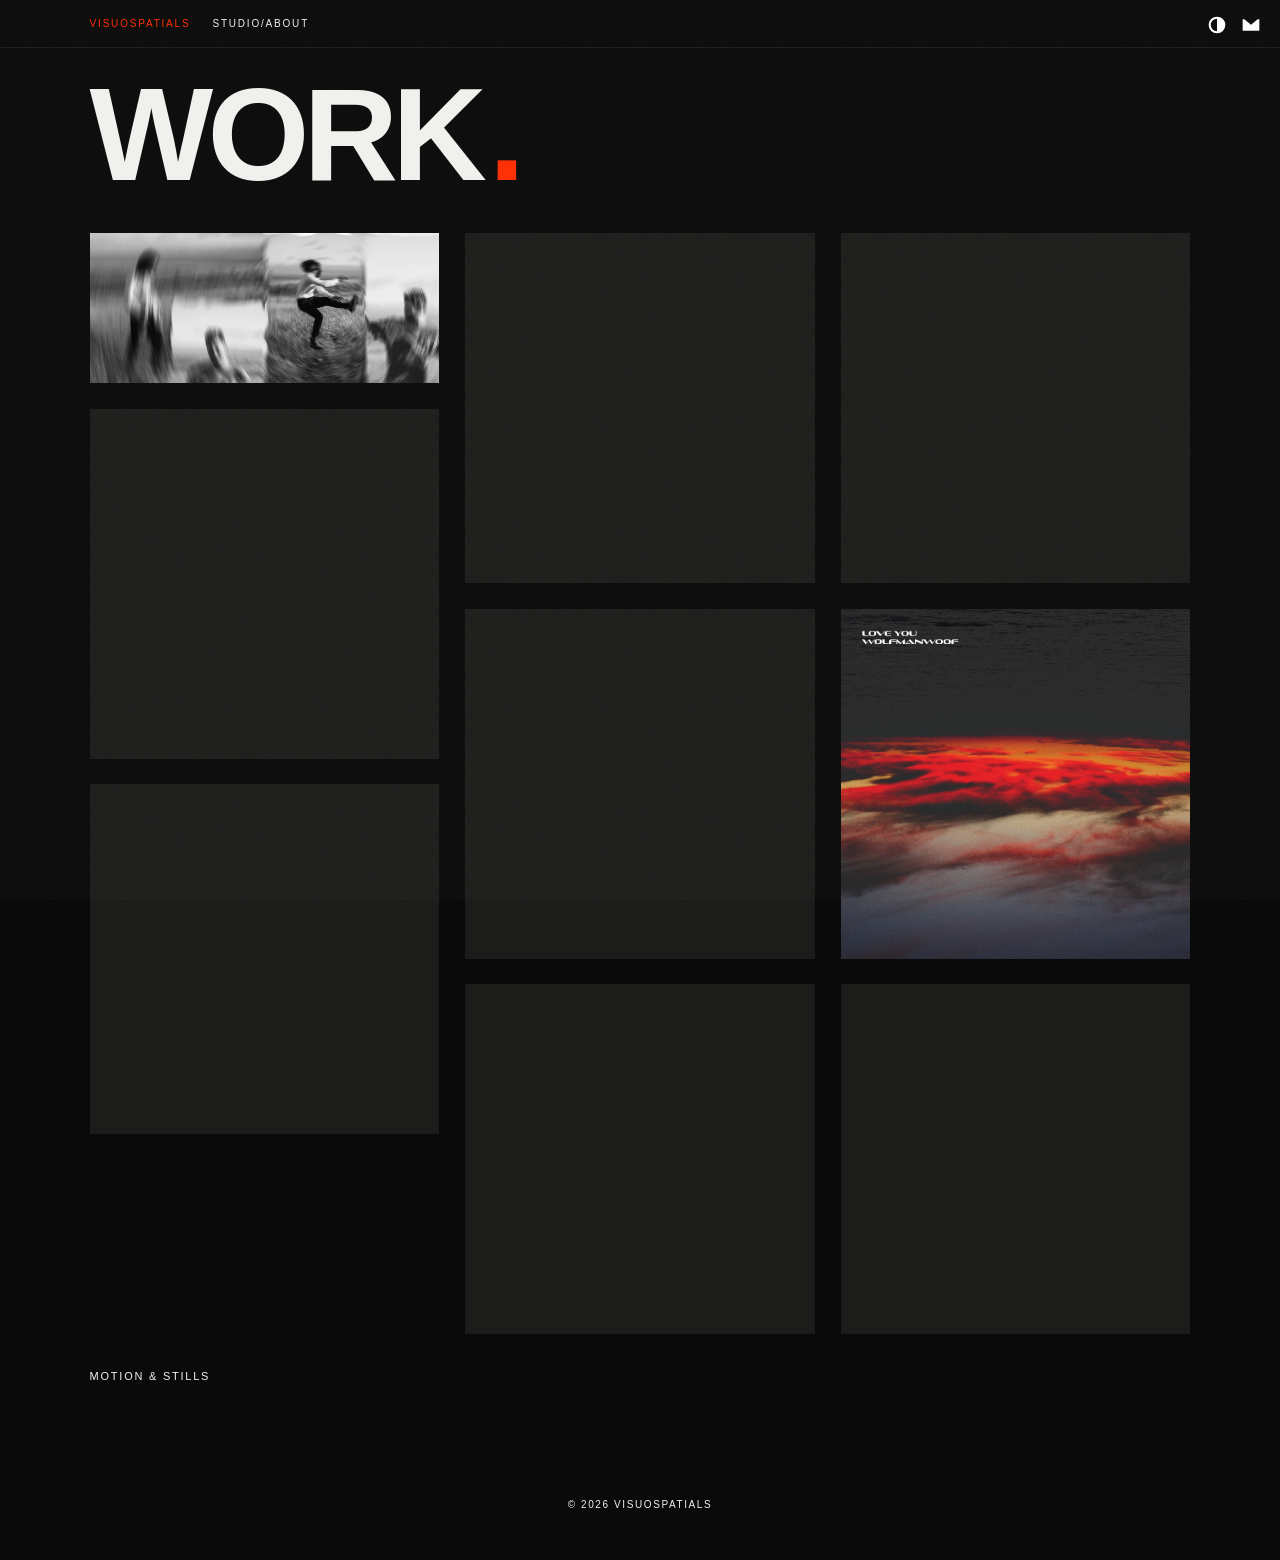
<file: index.html>
<!DOCTYPE html>
<html lang="en">
<head>
    <meta charset="UTF-8">
    <meta name="viewport" content="width=device-width, initial-scale=1.0, viewport-fit=cover">
    <title>Visuospatials</title>
    <link rel="icon" type="image/png" href="/favicon.png">
    <link rel="apple-touch-icon" href="/apple-touch-icon.png">
    <link rel="canonical" href="https://visuospatials.com/">
    <meta name="description" content="Album covers, motion and stills made with and around music. Visuospatials is a design and art practice by Gregor Egan and Hunter Bowersmith.">
    <meta name="theme-color" content="#0a0a0a">
    <meta property="og:title" content="Visuospatials">
    <meta property="og:description" content="Album covers, motion and stills made with and around music. Visuospatials is a design and art practice by Gregor Egan and Hunter Bowersmith.">
    <meta property="og:image" content="https://visuospatials.com/og.jpg">
    <meta property="og:image:width" content="1200">
    <meta property="og:image:height" content="630">
    <meta property="og:image:alt" content="Album covers designed by Visuospatials">
    <meta property="og:type" content="website">
    <meta property="og:url" content="https://visuospatials.com/">
    <meta name="twitter:card" content="summary_large_image">
    <script type="application/ld+json">
    {
     "@context": "https://schema.org",
     "@type": "Organization",
     "name": "Visuospatials",
     "url": "https://visuospatials.com/",
     "description": "Album covers, motion and stills made with and around music. Visuospatials is a design and art practice by Gregor Egan and Hunter Bowersmith.",
     "founder": [
      { "@type": "Person", "name": "Gregor Egan", "url": "https://gregoregan.com/", "affiliation": { "@type": "Organization", "name": "Audiospatials", "url": "https://audiospatials.com/" } },
      { "@type": "Person", "name": "Hunter Bowersmith", "affiliation": { "@type": "Organization", "name": "Audiospatials", "url": "https://audiospatials.com/" } }
     ]
    }
    </script>
    <link rel="stylesheet" href="/base.css">
    <link rel="stylesheet" href="/theme.css">
    <script src="/theme.js"></script>
    <link rel="stylesheet" href="/pages.css">
    <style>
        /* no back and home marks here, so the bar's links start in line with the work */
        @media (min-width: 761px) { .home .exit { padding-left: max(clamp(20px, 7vw, 110px), (100% - 1180px) / 2); } }
        .grid { margin-top: clamp(24px, 5vh, 54px); }

        .tag { margin-top: clamp(22px, 4vh, 44px); }

        .grid { columns: 3; column-gap: clamp(14px, 2vw, 28px); }
        @media (max-width: 1000px) { .grid { columns: 2; } }
        @media (max-width: 620px)  { .grid { columns: 1; } }

        .piece { break-inside: avoid; margin: 0 0 clamp(14px, 2vw, 28px);
                 display: block; text-decoration: none; color: inherit;
                 background: none; border: 0; padding: 0; width: 100%;
                 text-align: left; font: inherit; cursor: pointer; }
        .piece .shot { position: relative; overflow: hidden; background: var(--rule); }
        .piece img, .piece video { display: block; width: 100%; height: auto;
                                   transition: opacity 0.4s, transform 0.6s cubic-bezier(0.16, 1, 0.3, 1); }
        .piece:focus-visible img, .piece:focus-visible video { transform: scale(1.02); }
        @media (hover: hover) { .piece:hover img, .piece:hover video { transform: scale(1.02); } }

        .cap { display: flex; gap: 12px; align-items: baseline;
               padding: 9px 1px 0; line-height: 1.5; }
        .cap .t { font-size: 12px; letter-spacing: 0.04em; color: var(--fg); }
        .cap .m { font-size: 11px; letter-spacing: 0.14em; text-transform: uppercase;
                  color: var(--dim); margin-left: auto; text-align: right; }

        .empty { max-width: 46ch; line-height: 2; }
        .empty a { color: var(--fg); text-decoration: none; border-bottom: 1px solid var(--faint);
                   transition: border-color 0.2s; }
        @media (hover: hover) { .empty a:hover { border-color: var(--sig); } }

        /* Viewer */
        .viewer { position: fixed; inset: 0; z-index: 400; background: var(--veil);
                  display: none; align-items: center; justify-content: center;
                  padding: clamp(40px, 7vh, 80px) clamp(16px, 5vw, 80px); }
        .viewer.on { display: flex; }
        .viewer figure { max-width: 100%; max-height: 100%; display: flex;
                         flex-direction: column; align-items: center; gap: 14px; }
        .viewer img, .viewer video { max-width: 100%; max-height: 78vh;
                                     width: auto; height: auto; display: block; }
        .viewer figcaption[hidden] { display: none; }
        .viewer figcaption { display: flex; gap: 18px; align-items: baseline; flex-wrap: wrap;
                             justify-content: center; }
        .viewer .count { position: fixed; left: 50%; bottom: 20px; transform: translateX(-50%); }
        .viewer .nav { position: fixed; top: 50%; transform: translateY(-50%);
                       appearance: none; background: none; border: 0; cursor: pointer;
                       color: var(--fg); padding: 20px 14px; opacity: 0.45;
                       transition: opacity 0.2s; }
        @media (hover: hover) { .viewer .nav:hover { opacity: 1; } }
        .viewer .nav svg { width: 22px; height: 22px; fill: currentColor; }
        .viewer .prev { left: clamp(2px, 1.5vw, 24px); }
        .viewer .next { right: clamp(2px, 1.5vw, 24px); }
        .viewer .shut { position: fixed; top: 13px; right: max(15px, env(safe-area-inset-right, 0px)); z-index: 410;
                        appearance: none; background: none; border: 0; cursor: pointer;
                        color: var(--fg); padding: 8px; }
        .viewer .shut svg { width: 20px; height: 20px; fill: currentColor; }
        @media (max-width: 620px) { .viewer .nav { display: none; } }
    </style>
</head>
<body class="home">
<div class="corner">
<a class="mailmark" href="mailto:gregor.art@pm.me?subject=Visuospatials" aria-label="Email">
<svg viewBox="0 0 24 24" aria-hidden="true"><path d="M2 5H4L12 11.6 20 5H22V19H2Z"/></svg>
</a>
</div>
<div class="wrap">
    <h1 data-arrive>Work<em>.</em></h1>

    <div class="grid" id="grid"></div>

    <p class="tag label">Motion &amp; stills</p>
</div>

    <div class="viewer" id="viewer" role="dialog" aria-modal="true" aria-label="Viewer">
        <button class="shut" type="button" aria-label="Close"><svg viewBox="0 0 24 24" aria-hidden="true"><path d="M4.6 6 6 4.6 19.4 18 18 19.4ZM18 4.6 19.4 6 6 19.4 4.6 18Z"/></svg></button>
        <button class="nav prev" type="button" aria-label="Previous"><svg viewBox="0 0 24 24" aria-hidden="true"><path d="M16 4 6 12 16 20Z"/></svg></button>
        <figure><div class="slot"></div><figcaption><span class="t"></span><span class="m label"></span></figcaption></figure>
        <button class="nav next" type="button" aria-label="Next"><svg viewBox="0 0 24 24" aria-hidden="true"><path d="M8 4 18 12 8 20Z"/></svg></button>
        <p class="count label"></p>
    </div>

<nav class="exit">
    <span class="here">Visuospatials</span><a href="/studio">Studio/About</a>
    <span class="spacer"></span>
    <span class="copy">&copy; <span data-yr>2026</span> Visuospatials</span>
</nav>
<script src="/pieces/pieces.js"></script>
<script src="/geo.js"></script>
<script src="/nav.js"></script>
<script src="/menu.js"></script>
<script>
if (location.pathname.endsWith('.html')) history.replaceState(history.state, '', '/' + location.search + location.hash);
</script>
<script>
const grid = document.getElementById('grid');
const viewer = document.getElementById('viewer');
const slot = viewer.querySelector('.slot');
const capT = viewer.querySelector('figcaption .t');
const capM = viewer.querySelector('figcaption .m');
const count = viewer.querySelector('.count');
// Titles and credits under the art. Off for now; the text in pieces.js is kept.
const CAPTIONS = false;
viewer.querySelector('figcaption').hidden = !CAPTIONS;
const isVideo = p => /\.(mp4|webm|mov)$/i.test(p.src);
// Files named in pieces.js live beside it in /pieces/.
const inPieces = f => /^(\/|https?:)/.test(f) ? f : '/pieces/' + f;
let at = 0;
let opener = null;

function media(p, big) {
    if (isVideo(p)) {
        const v = document.createElement('video');
        v.src = inPieces(p.src);
        v.muted = true;
        v.loop = true;
        v.playsInline = true;
        v.autoplay = !big;
        v.controls = !!big;
        if (p.poster) v.poster = inPieces(p.poster);
        if (p.w && p.h) { v.width = p.w; v.height = p.h; }
        return v;
    }
    const i = document.createElement('img');
    i.src = inPieces(p.src);
    i.alt = p.title || '';
    i.loading = 'lazy';
    i.decoding = 'async';
    if (p.w && p.h) { i.width = p.w; i.height = p.h; }
    return i;
}

function build() {
    if (!PIECES.length) {
        grid.className = 'empty label';
        grid.innerHTML = 'Nothing is up here yet. Everything so far lives on ' +
            '<a href="https://instagram.com/visuospatials" rel="me noopener" target="_blank">instagram</a>, ' +
            'and it moves over here as it is finished.';
        return;
    }
    PIECES.forEach((p, n) => {
        const el = document.createElement(p.link ? 'a' : 'button');
        el.className = 'piece';
        if (p.link) { el.href = p.link; el.rel = 'noopener'; el.target = '_blank'; }
        else { el.type = 'button'; el.addEventListener('click', () => open(n)); }

        const shot = document.createElement('div');
        shot.className = 'shot';
        shot.appendChild(media(p, false));

        const cap = document.createElement('div');
        cap.className = 'cap';
        cap.innerHTML = '<span class="t"></span><span class="m"></span>';
        cap.querySelector('.t').textContent = p.title || '';
        cap.querySelector('.m').textContent = p.meta || '';

        el.append(shot);
        if (CAPTIONS) el.append(cap);
        grid.appendChild(el);
    });
}

function open(n) {
    if (!viewer.classList.contains('on')) opener = document.activeElement;
    at = (n + PIECES.length) % PIECES.length;
    const p = PIECES[at];
    slot.replaceChildren(media(p, true));
    capT.textContent = p.title || '';
    capM.textContent = p.meta || '';
    count.textContent = String(at + 1).padStart(2, '0') + ' / ' + String(PIECES.length).padStart(2, '0');
    viewer.classList.add('on');
    viewer.querySelector('.shut').focus();
    // One entry per visit to the viewer, so a phone's back gesture closes it.
    if (!(history.state && history.state.viewer)) history.pushState({ viewer: true }, '');
}
function closeViewer() {
    viewer.classList.remove('on');
    slot.replaceChildren();
    if (opener && opener.focus) opener.focus();
}
function shut() {
    if (!viewer.classList.contains('on')) return;
    closeViewer();
    if (history.state && history.state.viewer) history.back();
}
addEventListener('popstate', () => { if (viewer.classList.contains('on')) closeViewer(); });
if (history.state && history.state.viewer) history.replaceState(null, '');

viewer.querySelector('.shut').addEventListener('click', shut);
viewer.querySelector('.prev').addEventListener('click', () => open(at - 1));
viewer.querySelector('.next').addEventListener('click', () => open(at + 1));
viewer.addEventListener('click', e => { if (e.target === viewer) shut(); });

document.addEventListener('keydown', e => {
    if (!viewer.classList.contains('on')) return;
    if (e.key === 'Escape') shut();
    if (e.key === 'ArrowLeft') open(at - 1);
    if (e.key === 'ArrowRight') open(at + 1);
});

build();
</script>
<script>document.querySelectorAll("[data-yr]").forEach(function(e){e.textContent=new Date().getFullYear()})</script>
</body>
</html>
</file>
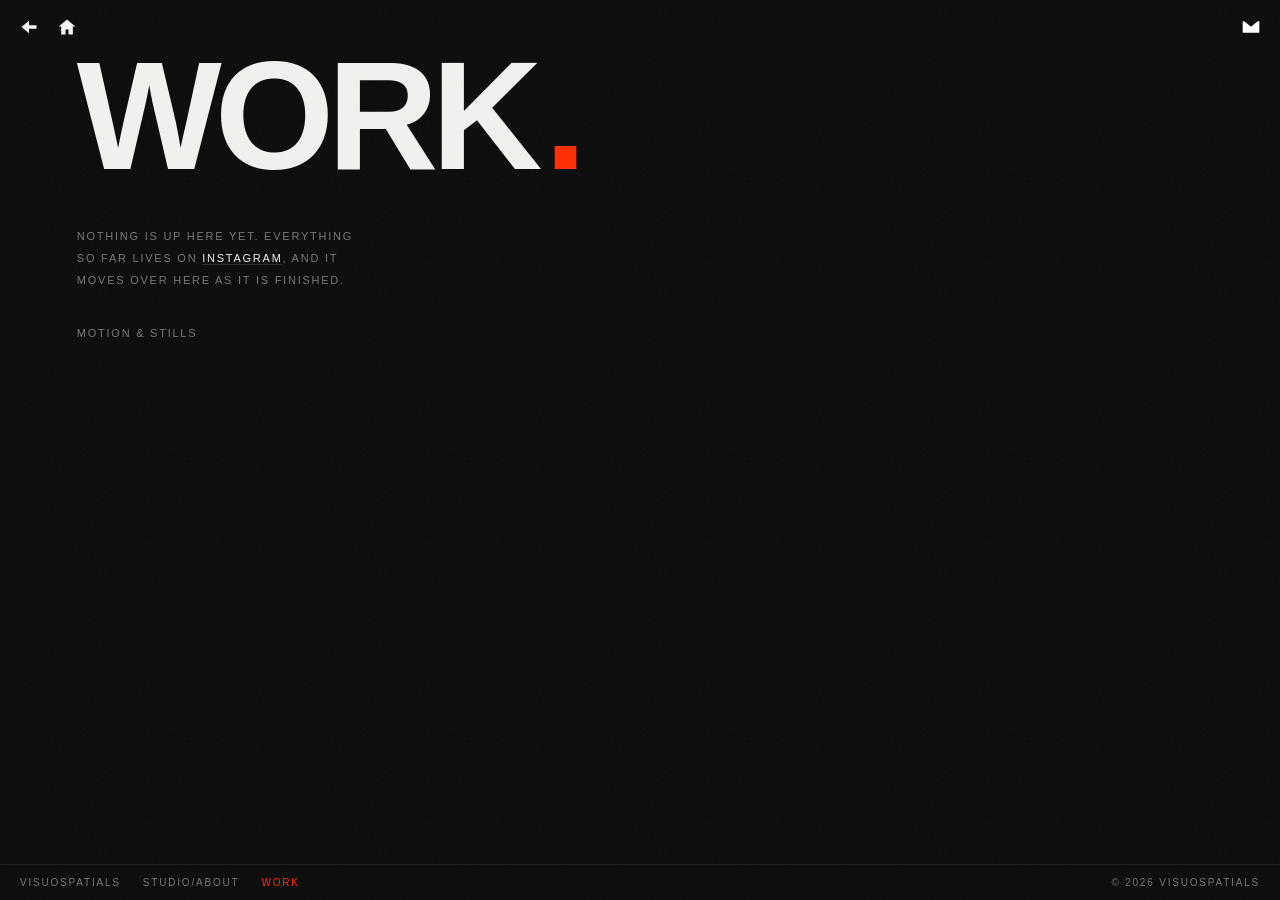
<file: work/index.html>
<!DOCTYPE html>
<html lang="en">
<head>
    <meta charset="UTF-8">
    <meta name="viewport" content="width=device-width, initial-scale=1.0">
    <title>Work &mdash; Visuospatials</title>
    <link rel="icon" type="image/png" href="/favicon.png">
    <link rel="apple-touch-icon" href="/apple-touch-icon.png">
    <link rel="canonical" href="https://visuospatials.com/work/">
    <meta name="description" content="Covers, motion and stills. Work made with and around music.">
    <meta name="theme-color" content="#0a0a0a">
    <meta property="og:title" content="Work — Visuospatials">
    <meta property="og:description" content="Covers, motion and stills. Work made with and around music.">
    <meta property="og:image" content="https://visuospatials.com/blur.webp">
    <meta property="og:type" content="website">
    <meta property="og:url" content="https://visuospatials.com/work/">
    <meta name="twitter:card" content="summary_large_image">
    <link rel="stylesheet" href="../base.css">
    <style>
        body { padding: clamp(28px, 6vh, 70px) clamp(20px, 6vw, 90px) 90px; }
        @media (max-width: 620px) { body { padding-top: 58px; padding-bottom: 140px; } }

        header { display: flex; align-items: flex-start; gap: 24px; flex-wrap: wrap;
                 padding-bottom: clamp(24px, 5vh, 54px); }
        h1 { font-size: clamp(40px, 12vw, 168px); line-height: 0.82; letter-spacing: -0.045em;
             font-weight: 700; text-transform: uppercase; }
        h1 em { font-style: normal; color: var(--sig);
                margin-left: calc(0.045em + 2px); }

        .tag { margin-top: clamp(22px, 4vh, 44px); }

        .grid { columns: 3; column-gap: clamp(14px, 2vw, 28px); }
        @media (max-width: 1000px) { .grid { columns: 2; } }
        @media (max-width: 620px)  { .grid { columns: 1; } }

        .piece { break-inside: avoid; margin: 0 0 clamp(14px, 2vw, 28px);
                 display: block; text-decoration: none; color: inherit;
                 background: none; border: 0; padding: 0; width: 100%;
                 text-align: left; font: inherit; cursor: pointer; }
        .piece .shot { position: relative; overflow: hidden; background: var(--rule); }
        .piece img, .piece video { display: block; width: 100%; height: auto;
                                   transition: opacity 0.4s, transform 0.6s cubic-bezier(0.16, 1, 0.3, 1); }
        .piece:hover img, .piece:hover video,
        .piece:focus-visible img, .piece:focus-visible video { transform: scale(1.02); }

        .cap { display: flex; gap: 12px; align-items: baseline;
               padding: 9px 1px 0; line-height: 1.5; }
        .cap .t { font-size: 12px; letter-spacing: 0.04em; color: var(--fg); }
        .cap .m { font-size: 11px; letter-spacing: 0.14em; text-transform: uppercase;
                  color: var(--dim); margin-left: auto; text-align: right; }

        .empty { max-width: 46ch; line-height: 2; }
        .empty a { color: var(--fg); text-decoration: none; border-bottom: 1px solid var(--faint);
                   transition: border-color 0.2s; }
        .empty a:hover { border-color: var(--sig); }

        /* Viewer */
        .viewer { position: fixed; inset: 0; z-index: 400; background: var(--veil);
                  display: none; align-items: center; justify-content: center;
                  padding: clamp(40px, 7vh, 80px) clamp(16px, 5vw, 80px); }
        .viewer.on { display: flex; }
        .viewer figure { max-width: 100%; max-height: 100%; display: flex;
                         flex-direction: column; align-items: center; gap: 14px; }
        .viewer img, .viewer video { max-width: 100%; max-height: 78vh;
                                     width: auto; height: auto; display: block; }
        .viewer figcaption { display: flex; gap: 18px; align-items: baseline; flex-wrap: wrap;
                             justify-content: center; }
        .viewer .count { position: fixed; left: 50%; bottom: 20px; transform: translateX(-50%); }
        .viewer .nav { position: fixed; top: 50%; transform: translateY(-50%);
                       appearance: none; background: none; border: 0; cursor: pointer;
                       color: var(--fg); padding: 20px 14px; opacity: 0.45;
                       transition: opacity 0.2s; }
        .viewer .nav:hover { opacity: 1; }
        .viewer .nav svg { width: 22px; height: 22px; fill: currentColor; }
        .viewer .prev { left: clamp(2px, 1.5vw, 24px); }
        .viewer .next { right: clamp(2px, 1.5vw, 24px); }
        .viewer .shut { position: fixed; top: 13px; right: 15px; z-index: 410;
                        appearance: none; background: none; border: 0; cursor: pointer;
                        color: var(--fg); padding: 8px; }
        .viewer .shut svg { width: 20px; height: 20px; fill: currentColor; }
        @media (max-width: 620px) { .viewer .nav { display: none; } }
    </style>
</head>
<body>
<div class="corner">
<a class="mailmark" href="mailto:gregor.art@pm.me?subject=Visuospatials" aria-label="Email">
<svg viewBox="0 0 24 24" aria-hidden="true"><path fill-rule="evenodd" d="M2 5H22V19H2ZM4 5H20L12 11.6Z"/></svg>
</a>
</div>
<a class="backmark" href="/" aria-label="Back"><svg viewBox="0 0 24 24" aria-hidden="true"><path d="M3 12 12 4.5V19.5ZM12 10H21V14H12Z"/></svg></a>
<a class="homemark" href="/" aria-label="Front page"><svg viewBox="0 0 24 24" aria-hidden="true"><path fill-rule="evenodd" d="M12 3 22 11.5H2ZM5 11.5H19V21H5ZM10.2 15H13.8V21H10.2Z"/></svg></a>
    <header>
        <h1 data-arrive>Work<em>.</em></h1>
    </header>

    <div class="grid" id="grid"></div>

    <p class="tag label">Motion &amp; stills</p>

    <div class="viewer" id="viewer" role="dialog" aria-modal="true" aria-label="Viewer">
        <button class="shut" type="button" aria-label="Close"><svg viewBox="0 0 24 24" aria-hidden="true"><path d="M4.6 6 6 4.6 19.4 18 18 19.4ZM18 4.6 19.4 6 6 19.4 4.6 18Z"/></svg></button>
        <button class="nav prev" type="button" aria-label="Previous"><svg viewBox="0 0 24 24" aria-hidden="true"><path d="M16 4 6 12 16 20Z"/></svg></button>
        <figure><div class="slot"></div><figcaption><span class="t"></span><span class="m label"></span></figcaption></figure>
        <button class="nav next" type="button" aria-label="Next"><svg viewBox="0 0 24 24" aria-hidden="true"><path d="M8 4 18 12 8 20Z"/></svg></button>
        <p class="count label"></p>
    </div>

<nav class="exit">
    <a href="/">Visuospatials</a><a href="/studio.html">Studio/About</a>
    <span class="here">Work</span>
    <span class="spacer"></span>
    <span class="copy">&copy; 2026 Visuospatials</span>
</nav>
<script src="pieces.js"></script>
<script src="/geo.js"></script>
<script src="/nav.js"></script>
<script>
const grid = document.getElementById('grid');
const viewer = document.getElementById('viewer');
const slot = viewer.querySelector('.slot');
const capT = viewer.querySelector('figcaption .t');
const capM = viewer.querySelector('figcaption .m');
const count = viewer.querySelector('.count');
const isVideo = p => /\.(mp4|webm|mov)$/i.test(p.src);
let at = 0;
let opener = null;

function media(p, big) {
    if (isVideo(p)) {
        const v = document.createElement('video');
        v.src = p.src;
        v.muted = true;
        v.loop = true;
        v.playsInline = true;
        v.autoplay = !big;
        v.controls = !!big;
        if (p.poster) v.poster = p.poster;
        if (p.w && p.h) { v.width = p.w; v.height = p.h; }
        return v;
    }
    const i = document.createElement('img');
    i.src = p.src;
    i.alt = p.title || '';
    i.loading = 'lazy';
    i.decoding = 'async';
    if (p.w && p.h) { i.width = p.w; i.height = p.h; }
    return i;
}

function build() {
    if (!PIECES.length) {
        grid.className = 'empty label';
        grid.innerHTML = 'Nothing is up here yet. Everything so far lives on ' +
            '<a href="https://instagram.com/visuospatials" rel="me noopener" target="_blank">instagram</a>, ' +
            'and it moves over here as it is finished.';
        return;
    }
    PIECES.forEach((p, n) => {
        const el = document.createElement(p.link ? 'a' : 'button');
        el.className = 'piece';
        if (p.link) { el.href = p.link; el.rel = 'noopener'; el.target = '_blank'; }
        else { el.type = 'button'; el.addEventListener('click', () => open(n)); }

        const shot = document.createElement('div');
        shot.className = 'shot';
        shot.appendChild(media(p, false));

        const cap = document.createElement('div');
        cap.className = 'cap';
        cap.innerHTML = '<span class="t"></span><span class="m"></span>';
        cap.querySelector('.t').textContent = p.title || '';
        cap.querySelector('.m').textContent = p.meta || '';

        el.append(shot, cap);
        grid.appendChild(el);
    });
}

function open(n) {
    if (!viewer.classList.contains('on')) opener = document.activeElement;
    at = (n + PIECES.length) % PIECES.length;
    const p = PIECES[at];
    slot.replaceChildren(media(p, true));
    capT.textContent = p.title || '';
    capM.textContent = p.meta || '';
    count.textContent = String(at + 1).padStart(2, '0') + ' / ' + String(PIECES.length).padStart(2, '0');
    viewer.classList.add('on');
    viewer.querySelector('.shut').focus();
    // One entry per visit to the viewer, so a phone's back gesture closes it.
    if (!(history.state && history.state.viewer)) history.pushState({ viewer: true }, '');
}
function closeViewer() {
    viewer.classList.remove('on');
    slot.replaceChildren();
    if (opener && opener.focus) opener.focus();
}
function shut() {
    if (!viewer.classList.contains('on')) return;
    closeViewer();
    if (history.state && history.state.viewer) history.back();
}
addEventListener('popstate', () => { if (viewer.classList.contains('on')) closeViewer(); });
if (history.state && history.state.viewer) history.replaceState(null, '');

viewer.querySelector('.shut').addEventListener('click', shut);
viewer.querySelector('.prev').addEventListener('click', () => open(at - 1));
viewer.querySelector('.next').addEventListener('click', () => open(at + 1));
viewer.addEventListener('click', e => { if (e.target === viewer) shut(); });

document.addEventListener('keydown', e => {
    if (!viewer.classList.contains('on')) return;
    if (e.key === 'Escape') shut();
    if (e.key === 'ArrowLeft') open(at - 1);
    if (e.key === 'ArrowRight') open(at + 1);
});

build();
</script>
</body>
</html>
</file>
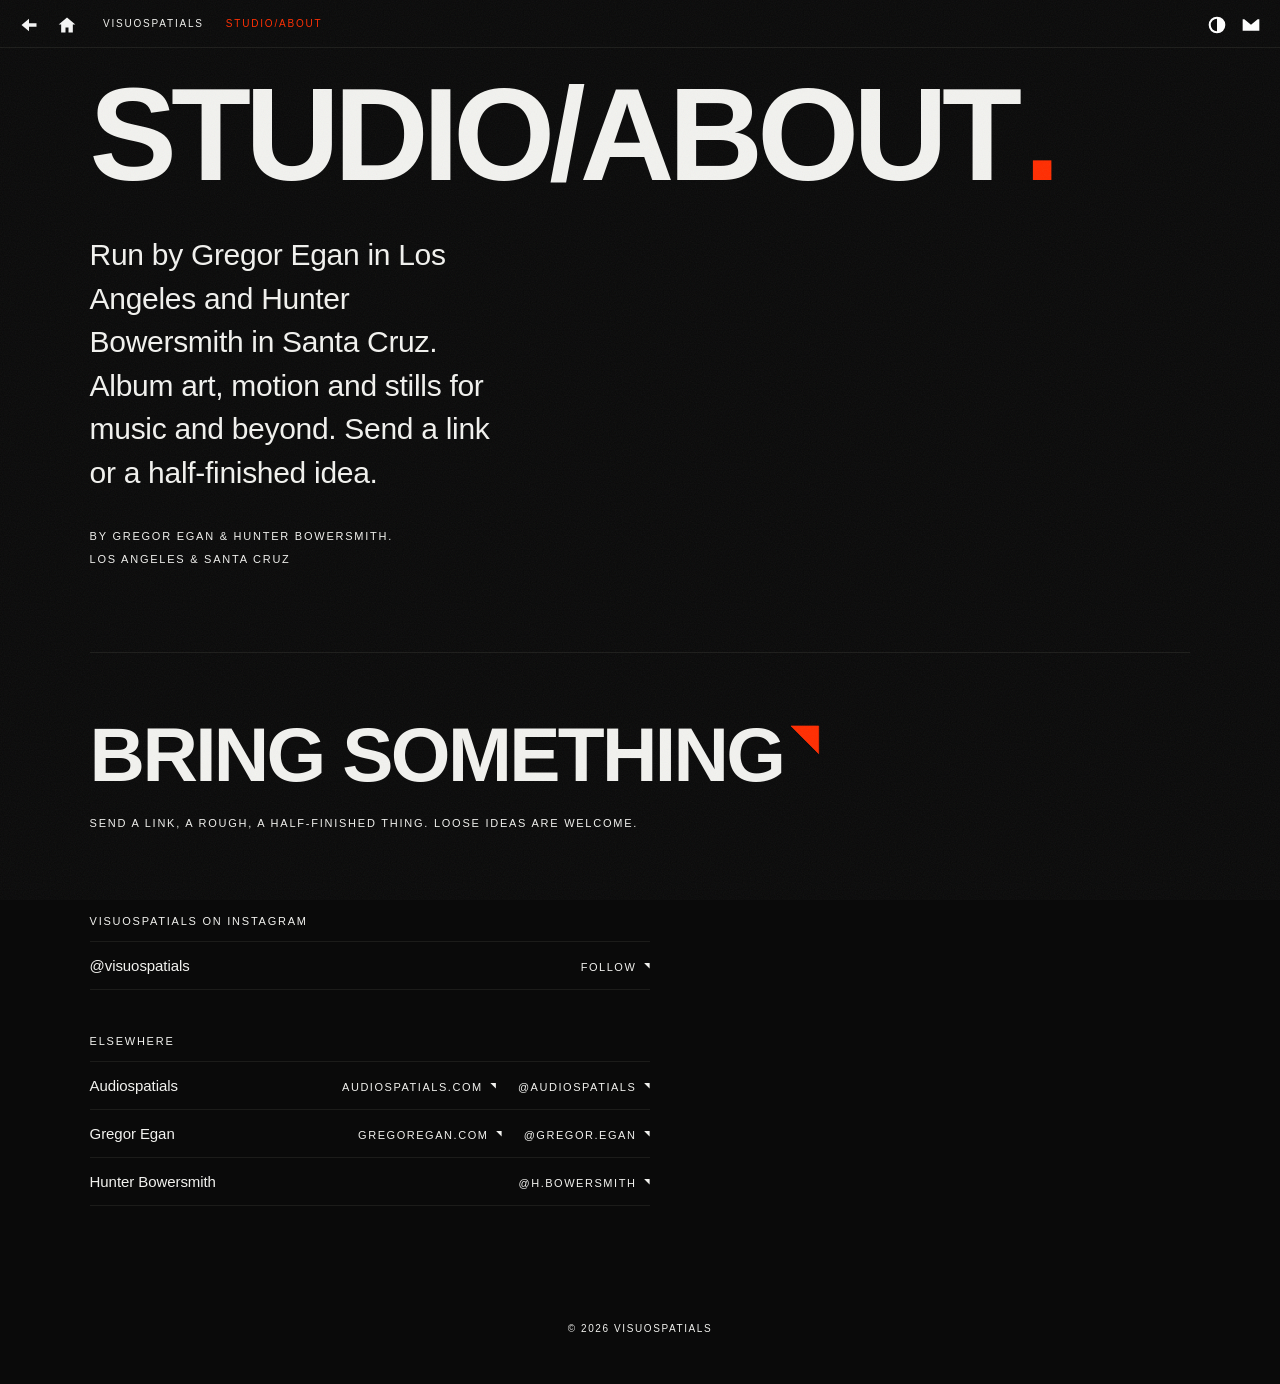
<file: studio.html>
<!DOCTYPE html>
<html lang="en">
<head>
    <meta charset="UTF-8">
    <meta name="viewport" content="width=device-width, initial-scale=1.0, viewport-fit=cover">
    <title>Studio/About &mdash; Visuospatials</title>
    <link rel="icon" type="image/png" href="/favicon.png">
    <link rel="apple-touch-icon" href="/apple-touch-icon.png">
    <link rel="canonical" href="https://visuospatials.com/studio">
    <meta name="description" content="Run by Gregor Egan in Los Angeles and Hunter Bowersmith in Santa Cruz. Album art, motion and stills for music and beyond. Send a link or a half-finished idea.">
    <meta name="theme-color" content="#0a0a0a">
    <meta property="og:title" content="Studio/About — Visuospatials">
    <meta property="og:description" content="Run by Gregor Egan in Los Angeles and Hunter Bowersmith in Santa Cruz. Album art, motion and stills for music and beyond. Send a link or a half-finished idea.">
    <meta property="og:image" content="https://visuospatials.com/og.jpg">
    <meta property="og:image:width" content="1200">
    <meta property="og:image:height" content="630">
    <meta property="og:image:alt" content="Album covers designed by Visuospatials">
    <meta property="og:type" content="website">
    <meta property="og:url" content="https://visuospatials.com/studio">
    <meta name="twitter:card" content="summary_large_image">
    <link rel="stylesheet" href="/base.css">
    <link rel="stylesheet" href="/theme.css">
    <script src="/theme.js"></script>
    <link rel="stylesheet" href="/pages.css">
    <style>
        .lede { max-width: 24ch; }
        .credit { margin: clamp(20px, 3.4vh, 34px) 0 clamp(40px, 9vh, 92px); line-height: 2.1; }

        .call { border-top: 1px solid var(--rule); padding-top: clamp(34px, 7vh, 70px); }
        .call a.big { display: inline-block; font-size: clamp(26px, 6vw, 78px); font-weight: 700;
                letter-spacing: -0.035em; text-transform: uppercase; text-decoration: none;
                color: var(--fg); line-height: 1; transition: color 0.2s; }
        @media (hover: hover) { .call a.big:hover { color: var(--sig); } }
        .call a.big em { color: var(--sig); }
        .call p { margin-top: 20px; line-height: 1.9; }
        .elsewhere { margin-top: clamp(44px, 9vh, 88px); max-width: 560px; }
        .elsewhere ul { list-style: none; margin-top: 14px; }
        /* The studio's own feed sits on its own, just above Elsewhere. */
        .follow + .elsewhere { margin-top: clamp(30px, 5vh, 48px); }
        .elsewhere li { border-top: 1px solid var(--rule); }
        .elsewhere li:last-child { border-bottom: 1px solid var(--rule); }
        .elsewhere a { display: flex; align-items: baseline; justify-content: space-between; gap: 20px;
                       padding: 15px 0; color: var(--fg); text-decoration: none;
                       transition: color 0.2s, padding-left 0.35s cubic-bezier(0.16, 1, 0.3, 1); }
        .elsewhere .n { font-size: 15px; letter-spacing: -0.005em; }
        .elsewhere .u { font-size: 11px; letter-spacing: 0.14em; text-transform: uppercase;
                        color: var(--dim); transition: color 0.2s; white-space: nowrap; }
        /* The same arrow as Bring something's, small: a triangle hung from the cap line. */
        .elsewhere .u::after { content: ""; display: inline-block; width: 0.5em; height: 0.5em;
                               margin-left: 0.7em; vertical-align: 0.22em; background: currentColor;
                               clip-path: polygon(0 0, 100% 0, 100% 100%); }
        .elsewhere a:focus-visible { color: var(--sig); padding-left: 10px; }
        @media (hover: hover) { .elsewhere a:hover { color: var(--sig); padding-left: 10px; } }
        /* A row with two addresses: the name stays put and each address is its own link. */
        .elsewhere .pair { display: flex; align-items: baseline; justify-content: space-between;
                           gap: 20px; padding: 15px 0; }
        .elsewhere .pair .n { white-space: nowrap; }
        .elsewhere .pair .links { display: flex; flex-wrap: wrap; justify-content: flex-end; gap: 6px 22px; }
        .elsewhere .pair a { display: inline; padding: 0; }
        .elsewhere .pair a:focus-visible { padding-left: 0; }
        @media (hover: hover) { .elsewhere .pair a:hover { padding-left: 0; } }
        .elsewhere a:focus-visible .u { color: var(--sig); }
        @media (hover: hover) { .elsewhere a:hover .u { color: var(--sig); } }
    </style>
</head>
<body>
<div class="corner">
<a class="mailmark" href="mailto:gregor.art@pm.me?subject=Visuospatials" aria-label="Email">
<svg viewBox="0 0 24 24" aria-hidden="true"><path d="M2 5H4L12 11.6 20 5H22V19H2Z"/></svg>
</a>
</div>
<a class="backmark" href="/" aria-label="Back"><svg viewBox="0 0 24 24" aria-hidden="true"><path d="M3 12 12 4.5V10H21V14H12V19.5Z"/></svg></a>
<a class="homemark" href="/" aria-label="Front page"><svg viewBox="0 0 24 24" aria-hidden="true"><path d="M12 3 22 11.5H19V21H13.8V15H10.2V21H5V11.5H2Z"/></svg></a>
<div class="wrap">
    <h1 data-arrive>Studio<span class="slash">/</span>About<em>.</em></h1>

    <p class="lede">Run by Gregor Egan in Los Angeles and Hunter Bowersmith in Santa Cruz. Album art, motion and stills for music and beyond. Send a link or a half-finished idea.</p>

    <p class="credit label">By Gregor Egan &amp; Hunter Bowersmith.<br>Los Angeles &amp; Santa Cruz</p>

    <div class="call">
        <a class="big" data-arrive href="mailto:gregor.art@pm.me?subject=Visuospatials">Bring something<em>↗</em></a>
        <p class="label">Send a link, a rough, a half-finished thing. Loose ideas are welcome.</p>
    </div>

    <div class="elsewhere follow">
        <p class="label">Visuospatials on Instagram</p>
        <ul>
            <li><a href="https://www.instagram.com/visuospatials/" rel="me noopener" target="_blank"><span class="n">@visuospatials</span><span class="u">Follow</span></a></li>
        </ul>
    </div>

    <div class="elsewhere">
        <p class="label">Elsewhere</p>
        <ul>
            <li class="pair"><span class="n">Audiospatials</span><span class="links"><a class="u" href="https://www.audiospatials.com/" rel="me noopener" target="_blank">audiospatials.com</a><a class="u" href="https://www.instagram.com/audiospatials/" rel="me noopener" target="_blank">@audiospatials</a></span></li>
            <li class="pair"><span class="n">Gregor Egan</span><span class="links"><a class="u" href="https://gregoregan.com/" rel="me noopener" target="_blank">gregoregan.com</a><a class="u" href="https://www.instagram.com/gregor.egan/" rel="me noopener" target="_blank">@gregor.egan</a></span></li>
            <li><a href="https://www.instagram.com/h.bowersmith/" rel="noopener" target="_blank"><span class="n">Hunter Bowersmith</span><span class="u">@h.bowersmith</span></a></li>
        </ul>
    </div>
</div>

<nav class="exit">
    <a href="/">Visuospatials</a><span class="here">Studio/About</span>
    <span class="spacer"></span>
    <span class="copy">&copy; <span data-yr>2026</span> Visuospatials</span>
</nav>
<script src="/geo.js"></script>
<script src="/nav.js"></script>
<script src="/menu.js"></script>
<script>
// Old links still arrive at /studio.html; show the clean address.
if (location.pathname.endsWith('.html')) history.replaceState(history.state, '', '/studio' + location.search + location.hash);
</script>
<script>document.querySelectorAll("[data-yr]").forEach(function(e){e.textContent=new Date().getFullYear()})</script>
</body>
</html>
</file>
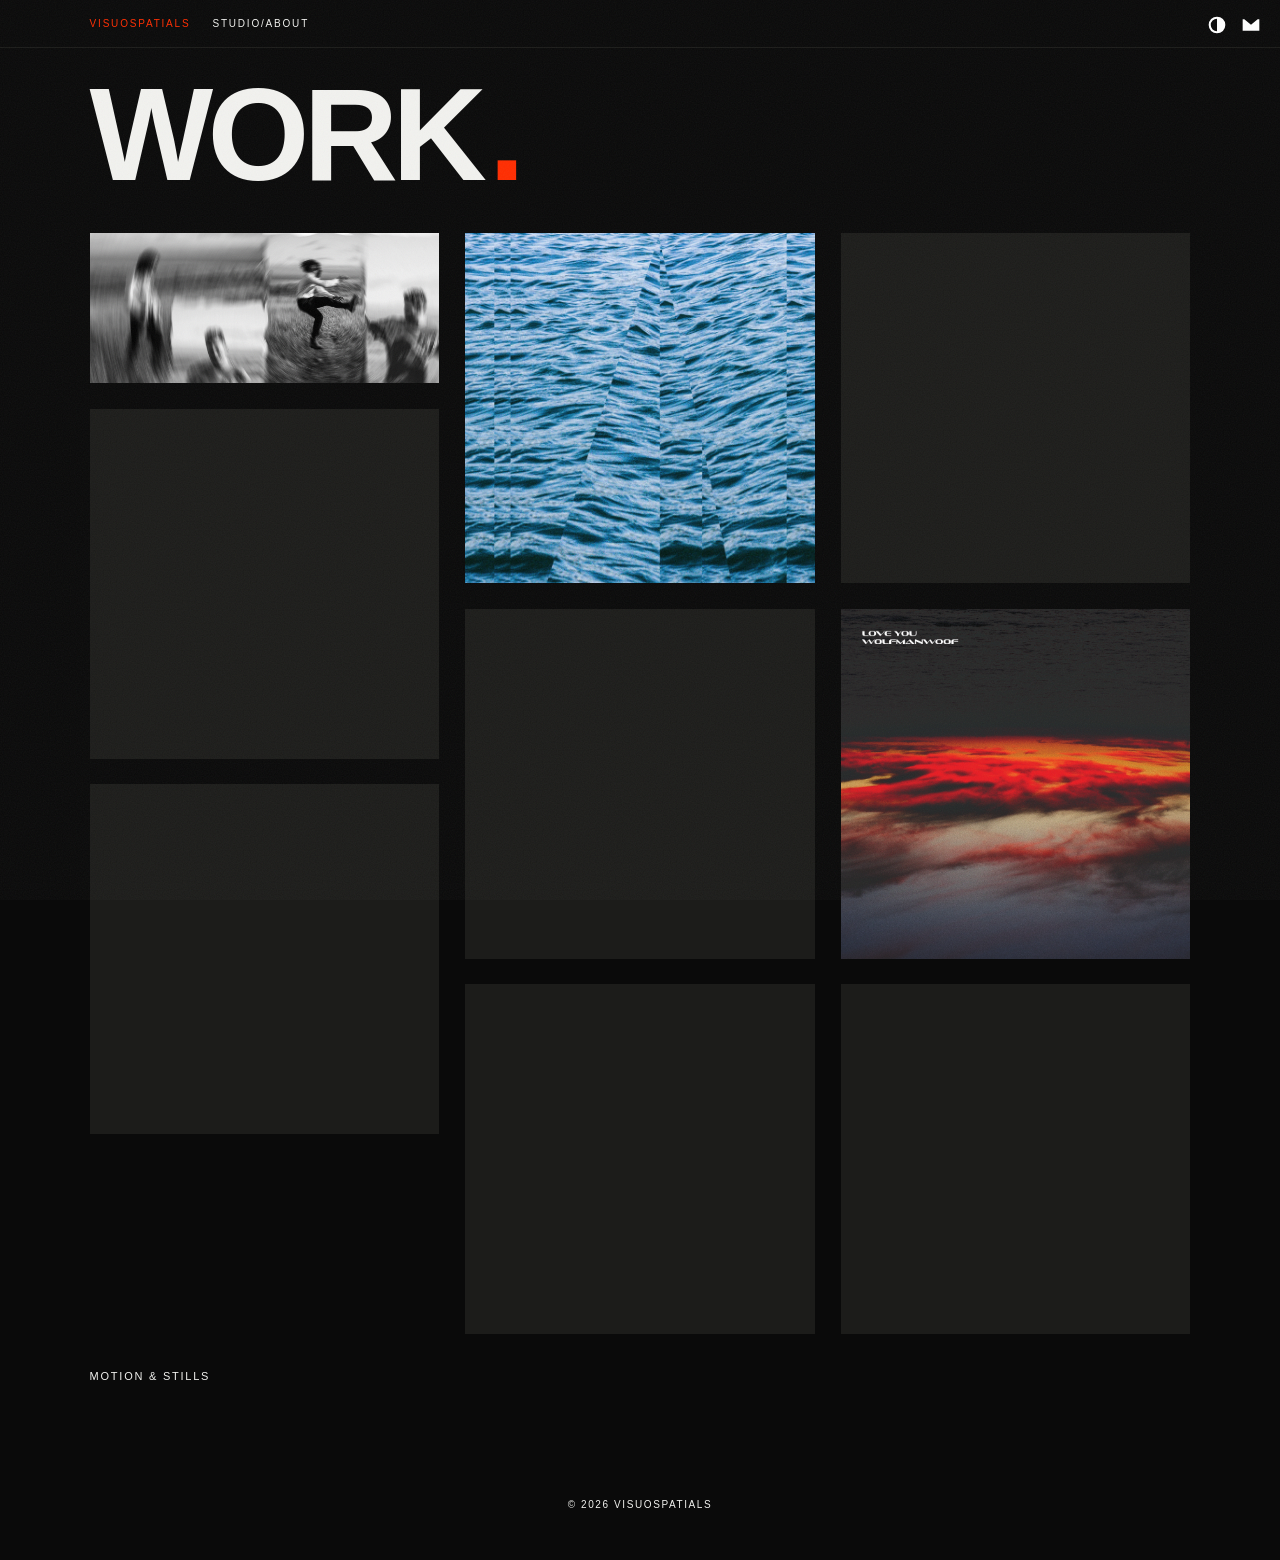
<file: work.html>
<!DOCTYPE html>
<html lang="en">
<head>
    <meta charset="UTF-8">
    <!-- the work is the front page now (2026-11-16). this keeps old /work links working -->
    <title>Work &mdash; Visuospatials</title>
    <link rel="canonical" href="https://visuospatials.com/">
    <meta name="robots" content="noindex">
    <meta http-equiv="refresh" content="0; url=/">
    <script>location.replace('/' + location.hash)</script>
</head>
<body style="background:#0a0a0a">
    <a href="/" style="color:#f2f2ef">Visuospatials</a>
</body>
</html>
</file>
<file: base.css>
:root {
  --bg: #0a0a0a;
  --fg: #f2f2ef;
  --dim: #787874;
  --faint: #2e2e2b;
  --rule: #1c1c1a;
  --sig: #ff2d00;
  --panel: rgba(10, 10, 10, 0.62);
  --veil: rgba(10, 10, 10, 0.985);
  --sans: "Helvetica Neue", Helvetica, Arial, sans-serif;
  color-scheme: dark;
}

*, *::before, *::after { margin: 0; padding: 0; box-sizing: border-box; }

/* page transitions. old page fades out fast, new one fades up from a little
   lower. bar and corner marks stay put. browsers that can't do this just load normally */
@media (prefers-reduced-motion: no-preference) {
  @view-transition { navigation: auto; }
  ::view-transition-group(*) { animation-duration: 0.45s; animation-timing-function: cubic-bezier(0.4, 0, 0.2, 1); }
  ::view-transition-old(root) {
    animation: vs-out 0.22s cubic-bezier(0.4, 0, 1, 1) both;
  }
  ::view-transition-new(root) {
    animation: vs-in 0.5s cubic-bezier(0.16, 1, 0.3, 1) 0.16s both;
  }
  .exit { view-transition-name: vs-bar; }
  .backmark { view-transition-name: vs-back; }
  .homemark { view-transition-name: vs-home; }
  .corner { view-transition-name: vs-corner; }
}
@keyframes vs-out { to { opacity: 0; } }
@keyframes vs-in { from { opacity: 0; transform: translateY(10px); } }

html { -webkit-text-size-adjust: 100%; }

body {
  min-height: 100%;
  /* headings fly in from the right, don't let them make a sideways scroll */
  overflow-x: clip;
  background: var(--bg);
  color: var(--fg);
  font-family: var(--sans);
  -webkit-font-smoothing: antialiased;
}

body::after {
  content: "";
  position: fixed;
  inset: 0;
  z-index: 9999;
  pointer-events: none;
  opacity: 0.055;
  background-image: url("data:image/svg+xml,%3Csvg xmlns='http://www.w3.org/2000/svg' width='140' height='140'%3E%3Cfilter id='n'%3E%3CfeTurbulence type='fractalNoise' baseFrequency='0.85' numOctaves='3'/%3E%3C/filter%3E%3Crect width='140' height='140' filter='url(%23n)'/%3E%3C/svg%3E");
}

::selection { background: var(--sig); color: #000; }

a { color: inherit; }

:focus-visible { outline: 2px solid var(--sig); outline-offset: 3px; }

.label {
  font-family: var(--sans);
  font-size: 11px;
  letter-spacing: 0.16em;
  text-transform: uppercase;
  color: var(--dim);
}

.rule { border: 0; border-top: 1px solid var(--rule); }

/* drawn headings (geo.js). real text is still there, hidden, for screen readers and google */
.geo { display: block; height: 0.72em; width: auto; overflow: visible; }
/* thin stroke to hide seams between pieces, same width at any size */
.geo path { fill: currentColor; stroke: currentColor; stroke-width: 0.7px; vector-effect: non-scaling-stroke; }
.arrive { display: inline-block; white-space: pre; }
.word { white-space: nowrap; }
/* the drawn arrow sitting inline with normal text */
.geo.arrow { display: inline-block; height: 0.72em; width: 0.36em; margin-left: 0.1em; vertical-align: baseline; }
.geo-text {
  position: absolute; width: 1px; height: 1px; overflow: hidden;
  clip-path: inset(50%); white-space: nowrap;
}

/* the nav bar, on every page */
.exit {
  position: fixed;
  left: 0;
  right: 0;
  bottom: 0;
  z-index: 60;
  display: flex;
  flex-wrap: wrap;
  gap: 5px 22px;
  align-items: center;
  /* solid, not a fade. the fade looked like it was floating on phones */
  padding: 12px 20px;
  /* clear the iphone home bar (needs viewport-fit=cover) */
  padding-bottom: calc(12px + env(safe-area-inset-bottom, 0px));
  background: var(--bg);
  border-top: 1px solid var(--rule);
  font-family: var(--sans);
  font-size: 10px;
  letter-spacing: 0.18em;
  text-transform: uppercase;
}
/* fills the gap under the bar when safari's toolbar slides around */
.exit::after {
  content: "";
  position: absolute;
  left: 0;
  right: 0;
  top: 100%;
  height: 100vh;
  background: var(--bg);
}
.exit a { color: var(--dim); text-decoration: none; transition: color 0.2s; }
@media (hover: hover) { .exit a:hover { color: var(--fg); } }
.exit .here { color: var(--sig); }
.exit .copy { color: var(--dim); }
.exit .spacer { flex: 1; }
@media (max-width: 560px) { .exit .spacer { display: none; } }

@media (prefers-reduced-motion: reduce) {
  *, *::before, *::after {
    animation-duration: 0.001ms !important;
    animation-iteration-count: 1 !important;
    transition-duration: 0.001ms !important;
  }
}

/* back and home marks, top left */
.backmark, .homemark {
  position: fixed;
  top: 13px;
  z-index: 210;
  display: grid;
  place-items: center;
  width: 28px;
  height: 28px;
  color: #fff;
  mix-blend-mode: difference;
  transition: transform 0.25s cubic-bezier(0.16, 1, 0.3, 1);
}
.backmark { left: max(15px, env(safe-area-inset-left, 0px)); }
.homemark { left: calc(max(15px, env(safe-area-inset-left, 0px)) + 38px); }

.backmark svg, .homemark svg {
  display: block;
  width: 20px;
  height: 20px;
  fill: currentColor;
}
.backmark:focus-visible, .homemark:focus-visible {
  mix-blend-mode: normal;
  color: var(--sig);
  transform: scale(1.14);
}
@media (hover: hover) { .backmark:hover, .homemark:hover {
  mix-blend-mode: normal;
  color: var(--sig);
  transform: scale(1.14);
} }

.homemark, .backmark, .exit { transition: opacity 0.3s ease, transform 0.25s cubic-bezier(0.16, 1, 0.3, 1); }


/* mail, top right */
.corner {
  position: fixed;
  top: 13px;
  right: max(15px, env(safe-area-inset-right, 0px));
  z-index: 210;
  display: flex;
  align-items: center;
  gap: 6px;
}
.corner a, .corner button {
  appearance: none;
  border: 0;
  background: none;
  padding: 0;
  cursor: pointer;
  display: grid;
  place-items: center;
  width: 28px;
  height: 28px;
  color: #fff;
  mix-blend-mode: difference;
  transition: transform 0.25s cubic-bezier(0.16, 1, 0.3, 1);
}
.corner svg {
  display: block;
  width: 20px;
  height: 20px;
  fill: currentColor;
}
.corner a:focus-visible, .corner button:focus-visible {
  mix-blend-mode: normal;
  color: var(--sig);
  transform: scale(1.14);
}
@media (hover: hover) { .corner a:hover, .corner button:hover {
  mix-blend-mode: normal;
  color: var(--sig);
  transform: scale(1.14);
} }

.corner { transition: opacity 0.3s ease; }

.copy { color: var(--dim); }
</file>
<file: theme.css>
/* light mode, 9am to 5pm on the visitor's clock (js/theme.js sets data-theme on <html>).
   the white is rgb 251 251 251 (Gregor, 2026-11-03). dark stays base.css's own colors */
:root[data-theme="light"] {
  --bg: #fbfbfb;
  --fg: #0a0a0a;
  --dim: var(--fg);
  --faint: #c4c4bf;
  --rule: #e6e6e2;
  --panel: rgba(251, 251, 251, 0.62);
  --veil: rgba(251, 251, 251, 0.985);
  color-scheme: light;
}
:root[data-theme="light"] body::after { opacity: 0.035; }
/* the corner marks are white blended by difference, which only reads on dark. plain ink here
   (:where keeps it low so their red hover still wins) */
:where(:root[data-theme="light"]) .corner a, :where(:root[data-theme="light"]) .corner button,
:where(:root[data-theme="light"]) .backmark, :where(:root[data-theme="light"]) .homemark { color: var(--fg); mix-blend-mode: normal; }

/* the loading screen, once per visit (theme.js). drawn on <html> itself so it's there from the
   first frame: "visuospatials" in the middle, a bar under it that fills, then it all fades.
   same as audiospatials.com (2026-11-16) */
html.loading::before, html.loading::after { content: ""; position: fixed; z-index: 10000; pointer-events: none; }
html.loading::before {
  content: "visuospatials"; inset: 0; display: grid; place-items: center; padding-bottom: 56px;
  background: var(--bg); color: var(--fg);
  font: 500 clamp(24px, 2.6vw, 38px)/1 var(--sans); letter-spacing: 0;
}
html.loading::after {
  left: 50%; top: calc(50% + 12px); width: clamp(200px, 20vw, 300px); height: 6px; border-radius: 3px;
  translate: -50% 0;
  background: linear-gradient(var(--fg), var(--fg)) 0 0 / 85% 100% no-repeat, var(--faint);
  animation: load-fill 1.1s cubic-bezier(0.2, 0.7, 0.2, 1) both;
}
html.loaded::after { animation: load-done 0.25s ease-out forwards; }
html.loaded::before, html.loaded::after { opacity: 0; transition: opacity 0.45s ease 0.25s; }
@keyframes load-fill { from { background-size: 0% 100%, auto; } }
@keyframes load-done { to { background-size: 100% 100%, auto; } }
@media (prefers-reduced-motion: reduce) {
  html.loading::after { animation: none; }
}
</file>
<file: pages.css>
/* styles for the inside pages, matched to audiospatials.com's css/pages.css (2026-11-16).
   base.css has the sitewide stuff */

/* no grey text: labels, the nav and the © line are white. the nav goes red on hover */
:root { --dim: var(--fg); }
@media (hover: hover) { .exit a:hover { color: var(--sig); } }

body { padding: clamp(30px, 8vh, 90px) clamp(20px, 7vw, 110px) 110px; }
@media (max-width: 620px) { body { padding-top: 62px; padding-bottom: 150px; } }
.wrap { max-width: 1180px; margin: 0 auto; }

/* page titles all share one size, sized so a 12-letter title fits the column at full spread */
h1 { font-size: min(150px, calc(min(1180px, 100vw - 2 * clamp(20px, 7vw, 110px)) / 8.4)); line-height: 0.82; letter-spacing: -0.045em;
     font-weight: 700; text-transform: uppercase; overflow-wrap: anywhere; }
h1 em { font-style: normal; color: var(--sig); margin-left: calc(0.045em + 2px); }

.lede { font-size: clamp(19px, 2.4vw, 30px); line-height: 1.45; letter-spacing: -0.01em; text-wrap: pretty;
        max-width: 26ch; margin: clamp(26px, 5vh, 54px) 0 0; }
.byline { margin: clamp(20px, 3.4vh, 34px) 0 0; line-height: 2.1; }

/* nav bar at the top, copyright at the bottom of the page (.footcopy, from menu.js) */
.exit, .footcopy { font-weight: 500; }
.exit { top: 0; bottom: auto; justify-content: center; text-align: center;
        padding: calc(18px + env(safe-area-inset-top, 0px)) 20px 18px;
        border-top: 0; border-bottom: 1px solid var(--rule); }
.exit::after { display: none; }
.exit .spacer, .exit .copy { display: none; }
@media (min-width: 761px) {
    body { padding-top: clamp(80px, 9vh, 100px); padding-bottom: 50px; }
    /* line up with the bar links */
    .backmark, .homemark, .corner { top: 11px; }
    /* links on the left, after the back and home marks */
    .exit { justify-content: flex-start; text-align: left;
            padding-left: calc(max(15px, env(safe-area-inset-left, 0px)) + 66px + 22px);
            padding-right: calc(max(15px, env(safe-area-inset-right, 0px)) + 62px + 22px); }
}
.footcopy { display: block; max-width: 1180px; margin: clamp(70px, 13vh, 120px) auto 0;
            font-size: 10px; text-align: center; }

/* phones: no bar, the links drop down from the menu button top right (menu.js) */
.menumark { display: none !important; }
@media (max-width: 760px) {
    .menumark { display: grid !important; }
    body { padding-bottom: 70px; }
    .exit { display: none; }
    html.menu-open .exit {
        display: flex;
        position: fixed;
        top: 50px;
        right: max(15px, env(safe-area-inset-right, 0px));
        left: auto;
        bottom: auto;
        z-index: 220;
        flex-direction: column;
        align-items: flex-end;
        text-align: right;
        gap: 18px;
        min-width: 200px;
        padding: 22px 22px 20px;
        border: 1px solid var(--rule);
        font-size: 12px;
        animation: drop 0.18s cubic-bezier(0.16, 1, 0.3, 1);
    }
    html.menu-open .exit::after { display: none; }
    html.menu-open .exit .copy { display: none; }
}
@keyframes drop { from { opacity: 0; transform: translateY(-6px); } }
/* phones with javascript off get no menu button, so the bar sits at the end of the page instead */
@media (max-width: 760px) and (scripting: none) {
    .exit { display: flex; position: static; gap: 14px 22px;
            padding: 24px 20px calc(24px + env(safe-area-inset-bottom, 0px));
            border-bottom: 0; border-top: 1px solid var(--rule); }
}

/* titles spread out a little as you scroll down and tighten back up on the way up.
   off for reduced motion and browsers that can't do it */
@supports (animation-timeline: scroll()) {
    @media (prefers-reduced-motion: no-preference) {
        .wrap > h1 {
            animation: title-open linear both;
            animation-timeline: scroll(root block);
            animation-range: 0 25vh;
        }
    }
}
@keyframes title-open { to { letter-spacing: 0.03em; } }

/* the work rises into place as it scrolls on screen. anything on screen at load is simply there */
@supports (animation-timeline: view()) {
    @media (prefers-reduced-motion: no-preference) {
        .grid > .piece {
            animation: rise linear both;
            animation-timeline: view();
            animation-range: entry 0% entry 90%;
        }
    }
}
@keyframes rise { from { opacity: 0; transform: translateY(48px); } }
</file>
